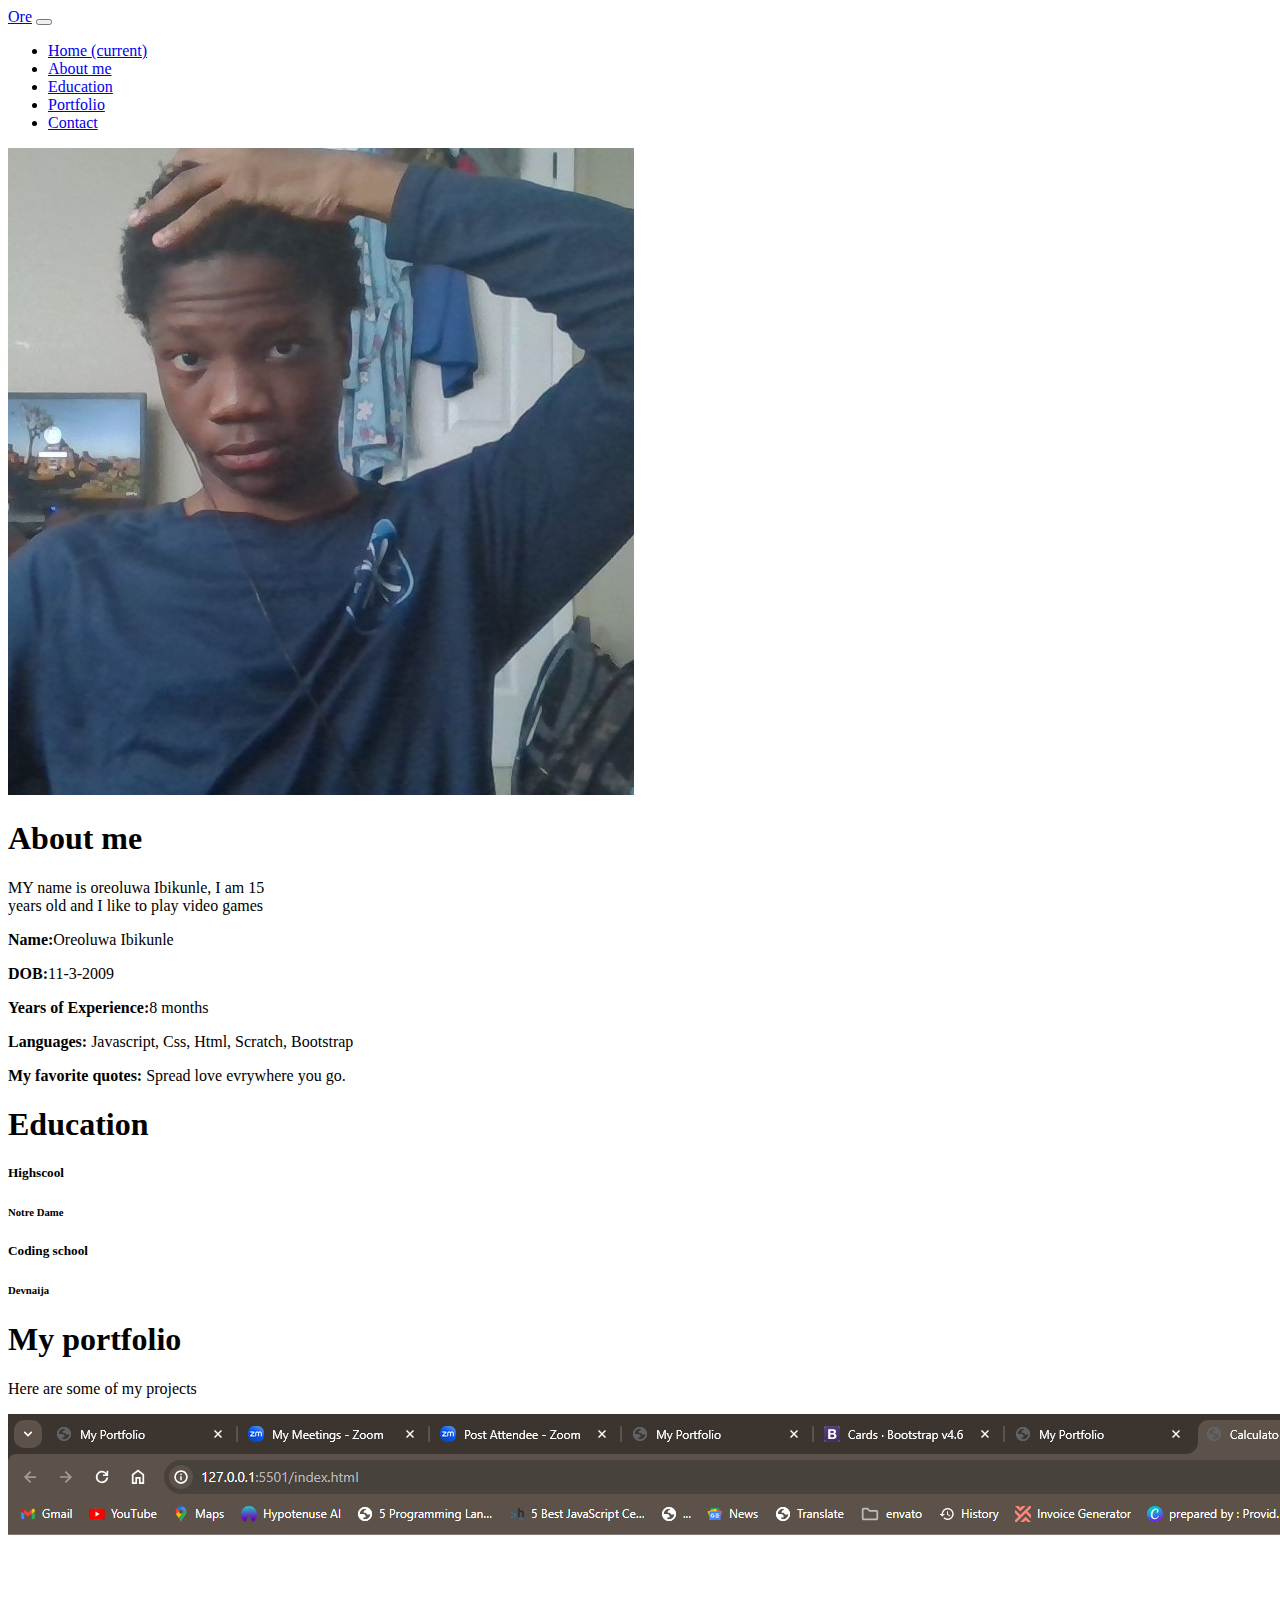
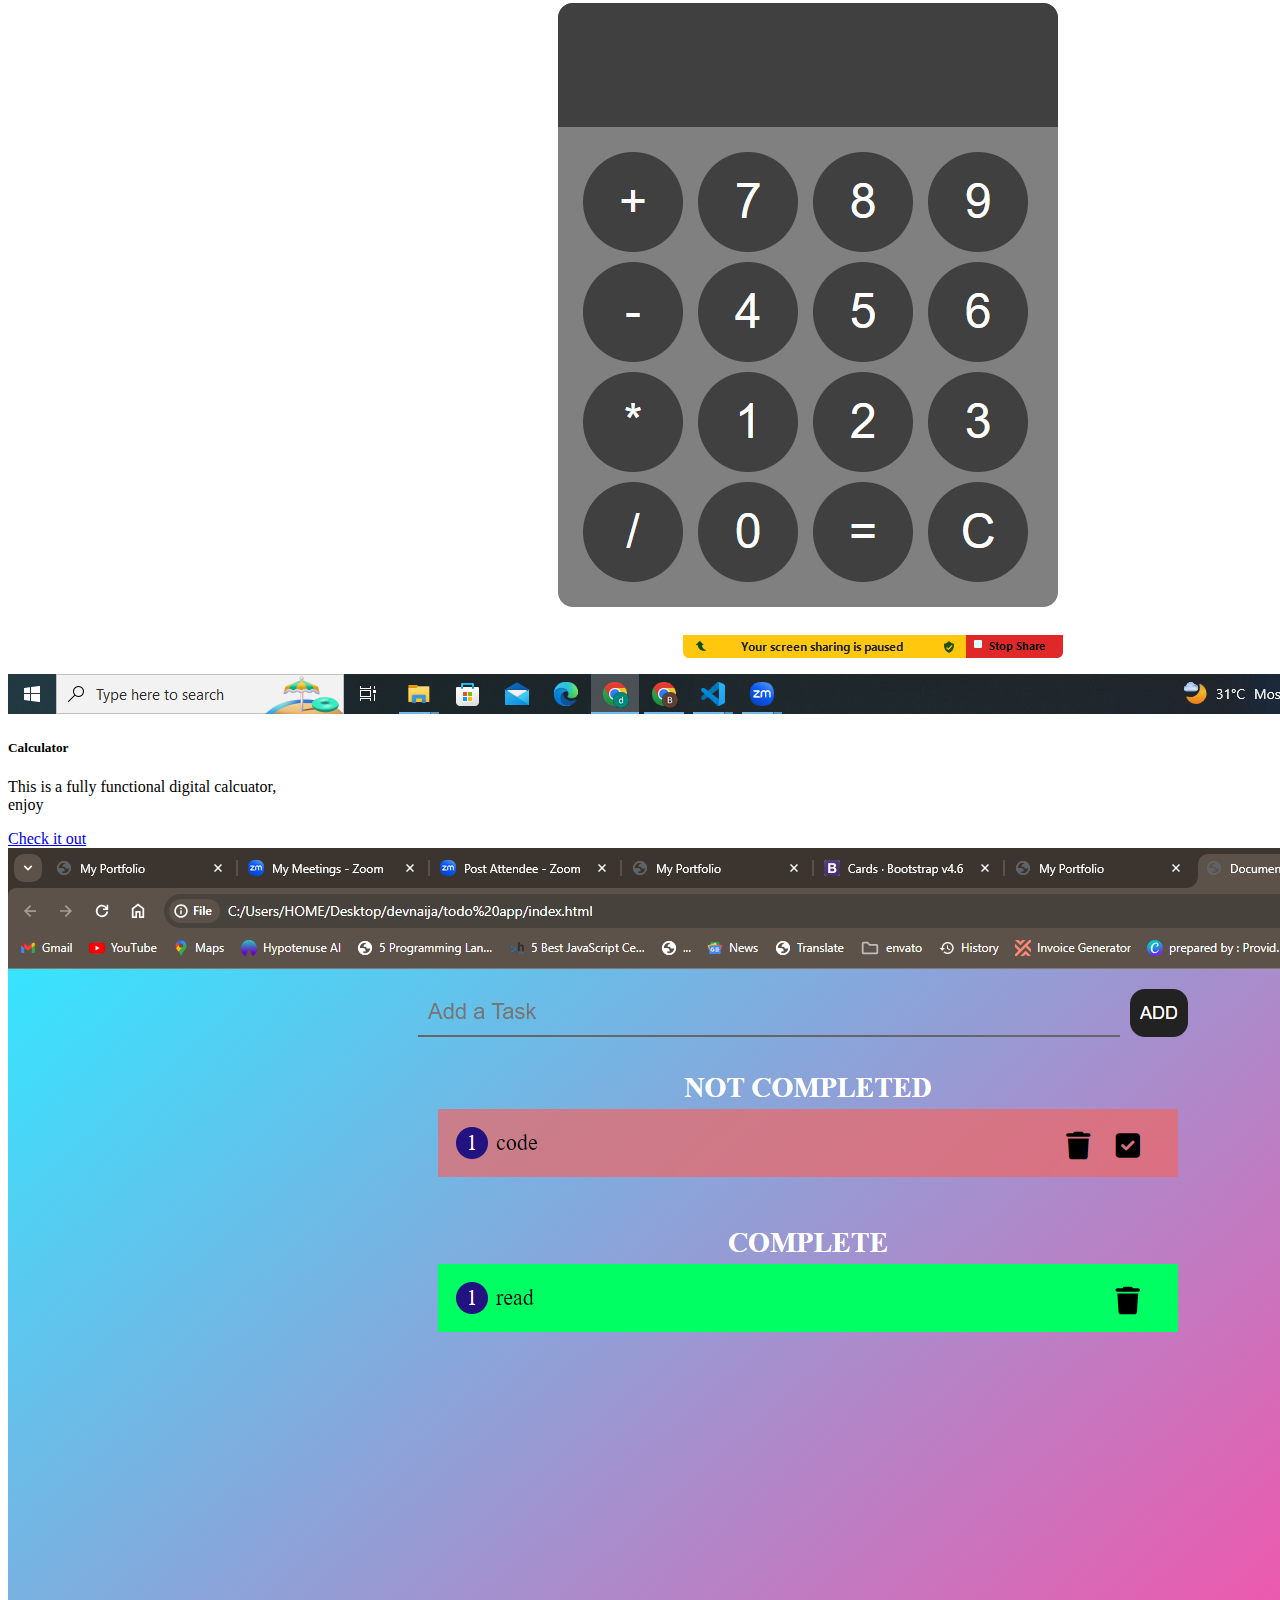
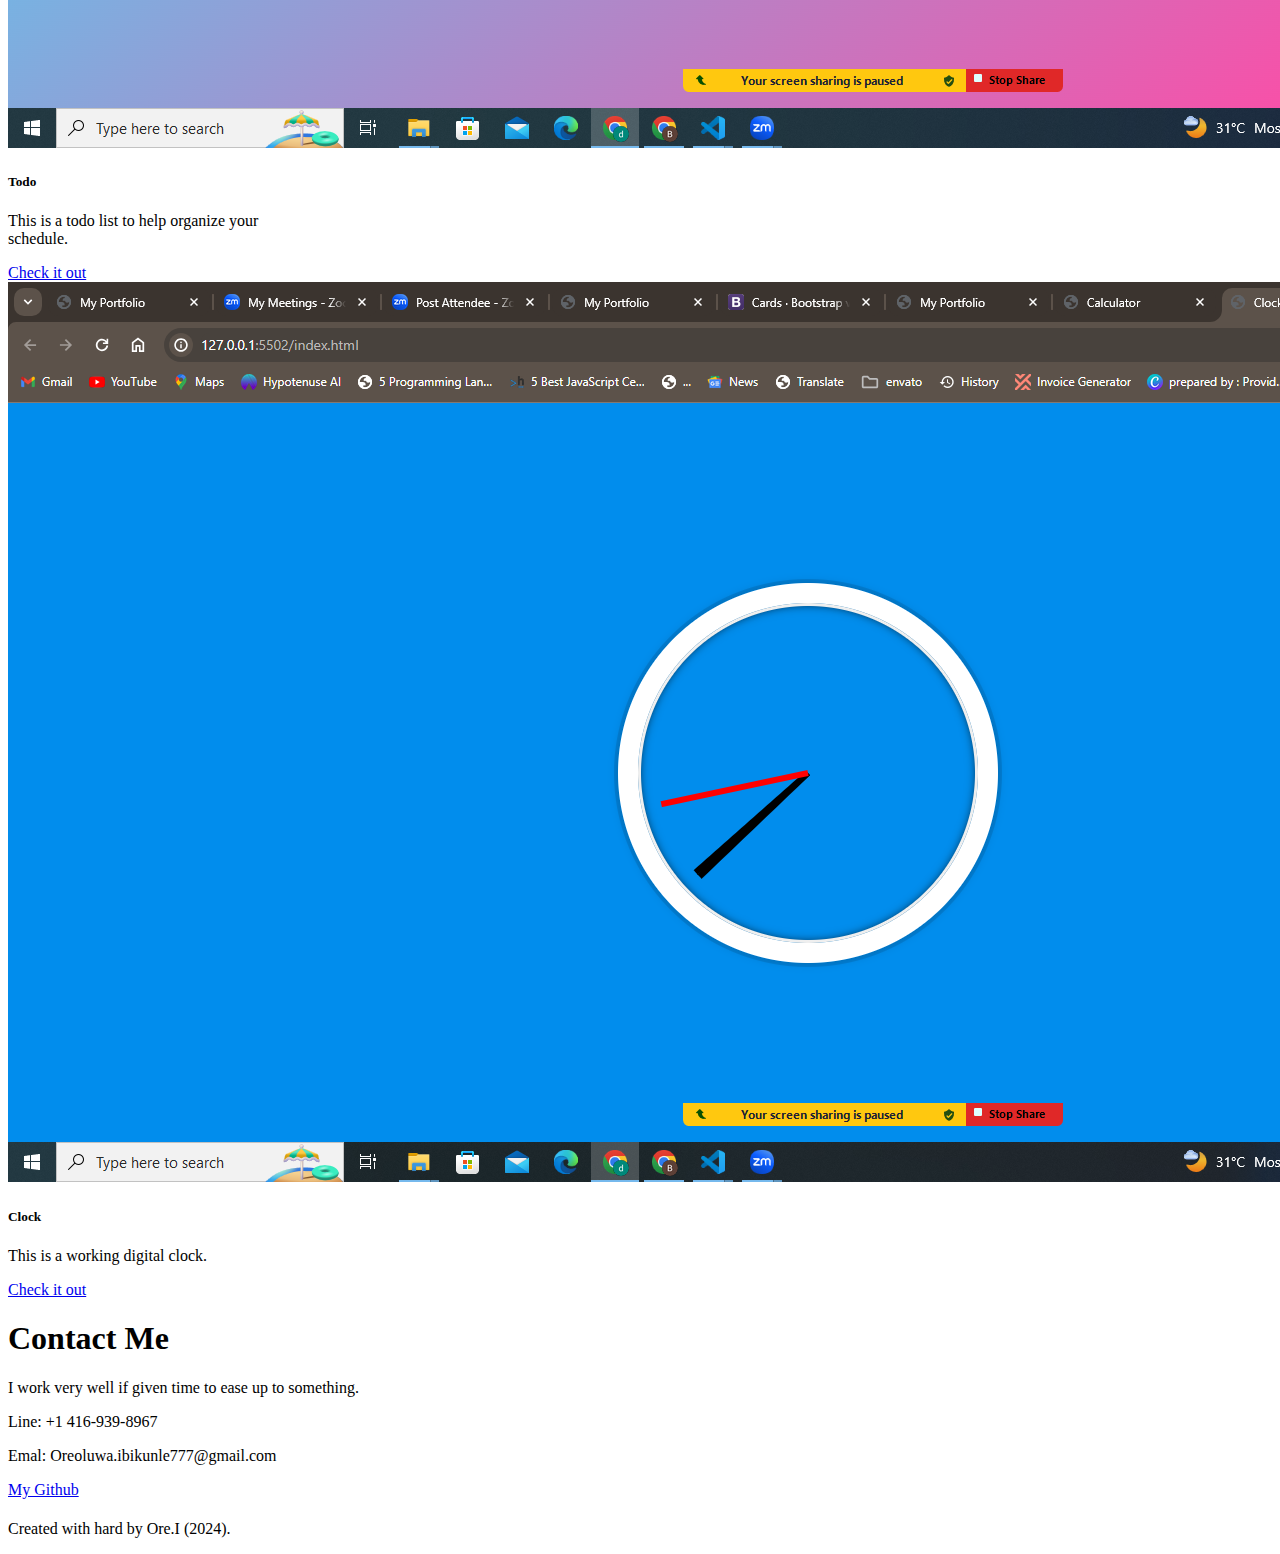
<file: index.html>
<!doctype html>
<html lang="en">
  <head>
    <!-- Required meta tags -->
    <meta charset="utf-8">
    <meta name="viewport" content="width=device-width, initial-scale=1, shrink-to-fit=no">

    <!-- Bootstrap CSS -->
    <link rel="stylesheet" href="https://cdn.jsdelivr.net/npm/bootstrap@4.6.2/dist/css/bootstrap.min.css" integrity="sha384-xOolHFLEh07PJGoPkLv1IbcEPTNtaed2xpHsD9ESMhqIYd0nLMwNLD69Npy4HI+N" crossorigin="anonymous">
     <link rel="stylesheet" href="style.css">
    <title>My portfolio website!</title>
  </head>
  <body>

    <nav class="navbar navbar-expand-lg navbar-light bg-light">
        <a class="navbar-brand" href="#">Ore</a>
        <button class="navbar-toggler" type="button" data-toggle="collapse" data-target="#navbarSupportedContent" aria-controls="navbarSupportedContent" aria-expanded="false" aria-label="Toggle navigation">
          <span class="navbar-toggler-icon"></span>
        </button>
      
        <div class="collapse navbar-collapse" id="navbarSupportedContent">
          <ul class="navbar-nav mr-auto">
            <li class="nav-item active">
              <a class="nav-link" href="#">Home <span class="sr-only">(current)</span></a>
            </li>
           
            <li class="nav-item">
              <a class="nav-link" href="#aboutme">About me</a>
            </li>
            <li class="nav-item">
              <a class="nav-link" href="#Education">Education</a>
            </li>
            <li class="nav-item">
              <a class="nav-link" href="#Portfolio">Portfolio</a>
            </li>
            <li class="nav-item">
              <a class="nav-link" href="#Contact">Contact</a>
            </li>
        
           
          </ul>
        </div>
      </nav>

      <!-- <div id="carouselExampleSlidesOnly" class="carousel slide" data-ride="carousel">
        <div class="carousel-inner">
          <div class="carousel-item active">
              <img src="sunset.jpg" class="d-block w-100">
          </div>
          <div class="carousel-item">
            <img src="shadow forest.jpg" class="d-block w-100">
          </div>
        </div>
      </div> -->
    
      <!--content-->
      <div class="container mt-5" id="aboutme">
          <div class="row">
              <div class="col-lg-6 col-md-12 col-sm-12">
                <img src="My education.jpg" class="img-fluid" alt="">
              </div>

              <div class="col-lg-6 col-md-12 col-sm-12">
                 <h1>About me</h1>
                 <p>MY name is oreoluwa Ibikunle, I am 15 <br> years old and I like to play video games</p>
                 <div class="about mt-5">
                    <p><strong>Name:</strong>Oreoluwa Ibikunle</p>
                    <p><strong>DOB:</strong>11-3-2009</p>
                    <p><strong>Years of Experience:</strong>8 months</p>
                    <p><strong>Languages:</strong> Javascript, Css, Html, Scratch, Bootstrap</p>
                    <p><strong>My favorite quotes:</strong> Spread love evrywhere you go.</p>
                 </div>
              </div>
              
          </div>
      </div>
       <!--content-->

<!-- resume -->

<div class="jumbotron jumbotron-fluid mt-5" id="Education">
  <div class="container">
    <h1 class="display-4">Education</h1>
    <p class="lead"></p>
  </div>
</div>


<div class="container mt-5">
  <div class="row">
    <div class="col-lg-4 col-md-6 col-sm-12 mt-2">
      <div class="card" style="width: 18rem;">
        <div class="card-body">
          <h5 class="card-title">Highscool</h5>
          <h6 class="card-subtitle mb-2 text-muted">Notre Dame</h6>
          <p class="card-text"></p>
          <a href="#" class="card-link"></a>
          <a href="#" class="card-link"></a>
        </div>
      </div>
    </div>
    <div class="col-lg-4 col-md-6 col-sm-12 mt-2">
      <div class="card" style="width: 18rem;">
        <div class="card-body">
          <h5 class="card-title">Coding school</h5>
          <h6 class="card-subtitle mb-2 text-muted">Devnaija</h6>
          <p class="card-text"></p>
        </div>
      </div>
    </div>
    <div class="col-lg-4 col-md-6 col-sm-12 mt-2">
      <!-- <div class="card" style="width: 18rem;">
        <div class="card-body">
          <h5 class="card-title"></h5>
          <h6 class="card-subtitle mb-2 text-muted"></h6>
          <p class="card-text"></p>
        </div>
      </div>
    </div> -->
  </div>
</div>


    <div class="jumbotron jumbotron-fluid mt-5" id="Portfolio">
      <div class="container">
        <h1 class="display-4">My portfolio</h1>
        <p class="lead">Here are some of my  projects</p>
      </div>
    </div>

<div class="container">
  <div class="row">
    <div class="col-lg-4 col-md-6 col-sm-12 mt-2">
      <div class="card" style="width: 18rem;">
        <img src="calc.png" class="card-img-top" alt="...">
        <div class="card-body">
          <h5 class="card-title">Calculator</h5>
          <p class="card-text">This is a fully functional digital calcuator, enjoy</p>
          <a href="calc.html" class="btn btn-primary">Check it out</a>
        </div>
      </div>
    </div>
    <div class="col-lg-4 col-md-6 col-sm-12 mt-2">
      <div class="card" style="width: 18rem;">
        <img src="to do.png" class="card-img-top" alt="...">
        <div class="card-body">
          <h5 class="card-title">Todo</h5>
          <p class="card-text">This is a todo list to help organize your schedule.</p>
          <a href="https://kingdelexx.github.io/ire-ore-tutorial/todo.html" class="btn btn-primary">Check it out</a>
        </div>
      </div>
    </div>
    <div class="col-lg-4 col-md-6 col-sm-12 mt-2">
      <div class="card" style="width: 18rem;">
        <img src="clocx.png" class="card-img-top" alt="...">
        <div class="card-body">
          <h5 class="card-title">Clock</h5>
          <p class="card-text">This is a working digital clock.</p>
          <a href="clock.html" class="btn btn-primary">Check it out</a>
        </div>
      </div>
    </div>
  </div>
</div>

<div class="jumbotron jumbotron-fluid mt-5" id="Contact">
  <div class="container">
    <h1 class="display-4">Contact Me</h1>
    <p class="lead">I work very well if given time to ease up to something.</p>
    <p>Line: +1 416-939-8967</p>
    <p>Emal: Oreoluwa.ibikunle777@gmail.com</p>
    <a href="https://github.com/TrulyBurnt?ocid=AIDcmmli8vlwie_SEM__k_Cj0KCQjwmMayBhDuARIsAM9HM8cx7KSY26x6PPpj8QpqybHQnGeE3qC6fkVS3bQ1Ll8FaBhOgRqkiUQaAqfTEALw_wcB_k_" class="btn btn-primary btn-lg active" role="button" aria-pressed="true">My Github</a>

  </div>

</div>


<div class="jumbotron jumbotron-fluid mt-3">
  <div class="container">
    <h1 class="display-4"></h1>
    <p class="lead">Created with hard by Ore.I (2024).</p>
  </div>
</div>















    <!-- Optional JavaScript; choose one of the two! -->

    <!-- Option 1: jQuery and Bootstrap Bundle (includes Popper) -->
    <script src="https://cdn.jsdelivr.net/npm/jquery@3.5.1/dist/jquery.slim.min.js" integrity="sha384-DfXdz2htPH0lsSSs5nCTpuj/zy4C+OGpamoFVy38MVBnE+IbbVYUew+OrCXaRkfj" crossorigin="anonymous"></script>
    <script src="https://cdn.jsdelivr.net/npm/bootstrap@4.6.2/dist/js/bootstrap.bundle.min.js" integrity="sha384-Fy6S3B9q64WdZWQUiU+q4/2Lc9npb8tCaSX9FK7E8HnRr0Jz8D6OP9dO5Vg3Q9ct" crossorigin="anonymous"></script>

    <!-- Option 2: Separate Popper and Bootstrap JS -->
    <!--
    <script src="https://cdn.jsdelivr.net/npm/jquery@3.5.1/dist/jquery.slim.min.js" integrity="sha384-DfXdz2htPH0lsSSs5nCTpuj/zy4C+OGpamoFVy38MVBnE+IbbVYUew+OrCXaRkfj" crossorigin="anonymous"></script>
    <script src="https://cdn.jsdelivr.net/npm/popper.js@1.16.1/dist/umd/popper.min.js" integrity="sha384-9/reFTGAW83EW2RDu2S0VKaIzap3H66lZH81PoYlFhbGU+6BZp6G7niu735Sk7lN" crossorigin="anonymous"></script>
    <script src="https://cdn.jsdelivr.net/npm/bootstrap@4.6.2/dist/js/bootstrap.min.js" integrity="sha384-+sLIOodYLS7CIrQpBjl+C7nPvqq+FbNUBDunl/OZv93DB7Ln/533i8e/mZXLi/P+" crossorigin="anonymous"></script>
    -->
  </body>
</html>
</file>
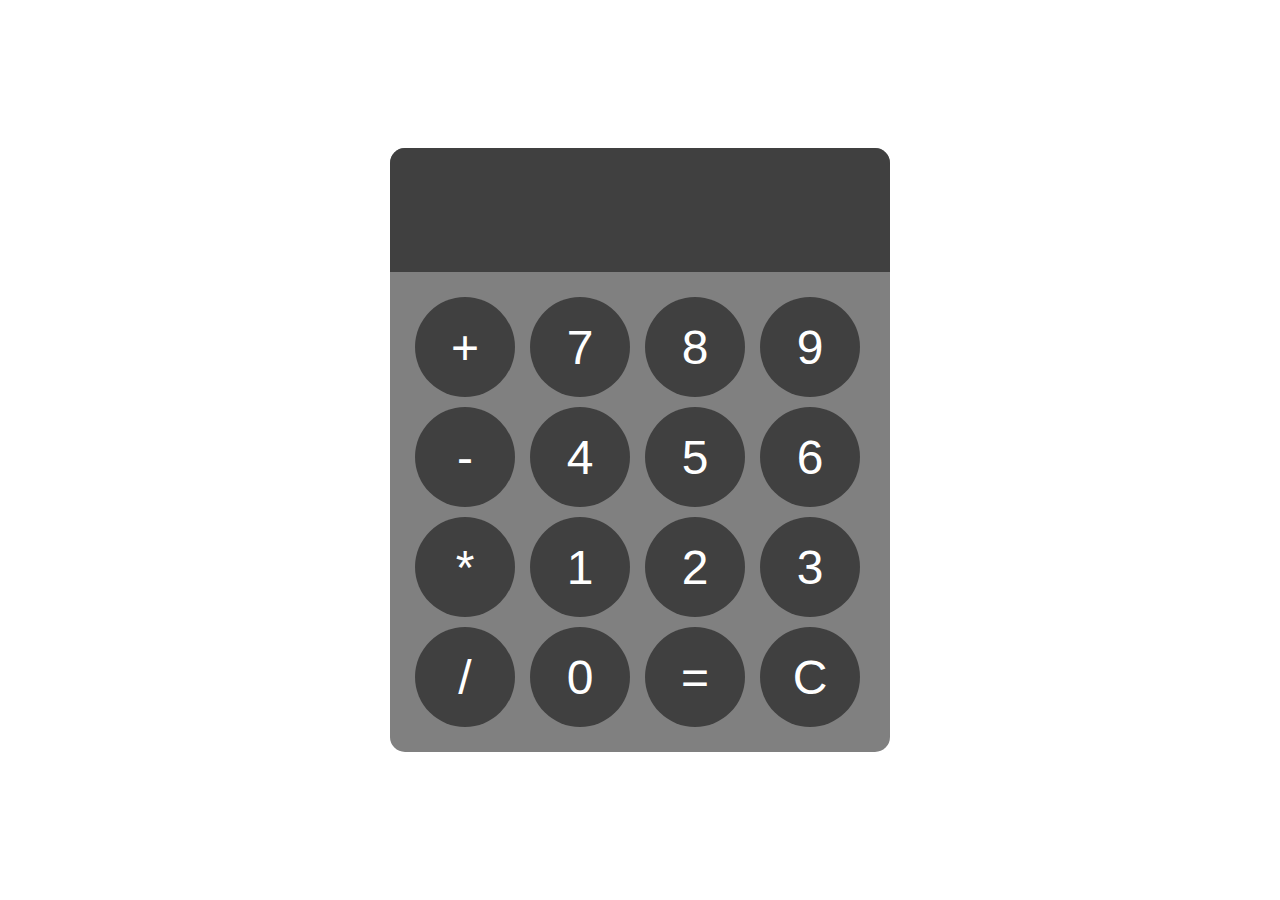
<file: calc.html>
<html lang="en">
<head>
    <meta charset="UTF-8">
    <meta name="viewport" content="width=device-width, initial-scale=1.0">
    <title>Document</title>
    <link rel="stylesheet" href="calc.css">
</head>
<body>
    
    <div class="calculator">
        <input type="display" id="display" readonly>

        <div class="keys">
            <button onclick="appenToDisplay('+')">+</button>
            <button onclick="appenToDisplay('7')">7</button>
            <button onclick="appenToDisplay('8')">8</button>
            <button onclick="appenToDisplay('9')">9</button>
            <button onclick="appenToDisplay('-')">-</button>
            <button onclick="appenToDisplay('4')">4</button>
            <button onclick="appenToDisplay('5')">5</button>
            <button onclick="appenToDisplay('6')">6</button>
            <button onclick="appenToDisplay('*')">*</button>
            <button onclick="appenToDisplay('1')">1</button>
            <button onclick="appenToDisplay('2')">2</button>
            <button onclick="appenToDisplay('3')">3</button>
            <button onclick="appenToDisplay('/')">/</button>
            <button onclick="appenToDisplay('0')">0</button>
            <button onclick="calculate()">=</button>
            <button onclick="clearDisplay()">C</button>
        </div>
    </div>


    
  <script src="calc.js"></script>


</body>
</html>
</file>
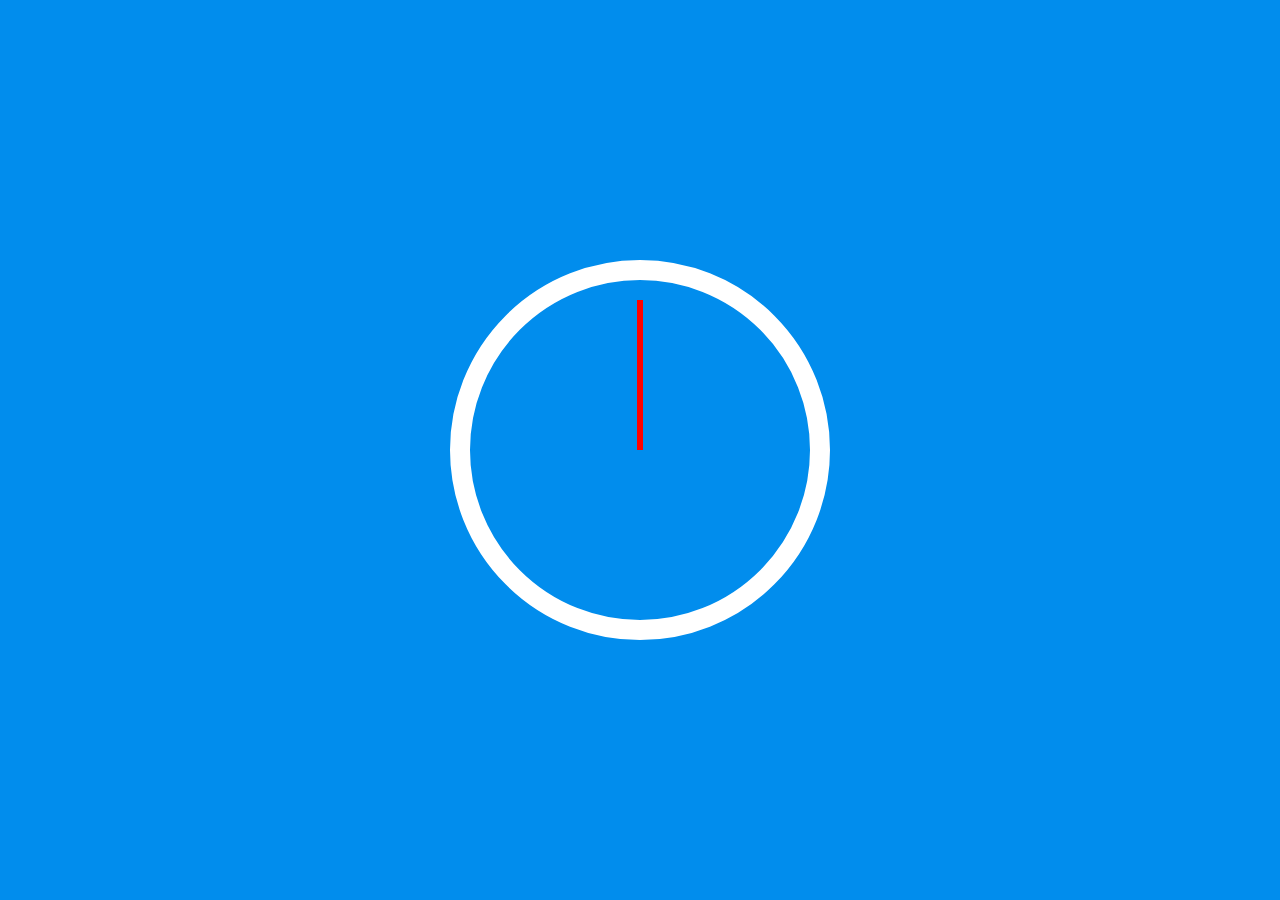
<file: clock.html>
<html lang="en">
<head>
    <meta charset="UTF-8">
    <meta name="viewport" content="width=device-width, initial-scale=1.0">
    <title>Document</title>
    <link rel="stylesheet" href="clock.css">
</head>
<body>
    

    <div class="clock">
        <div class="clock-face">
            <div class="hand hour-hand"></div>
            <div class="hand min-hand"></div>
            <div class="hand second-hand"></div>
        </div>
    </div>
</file>
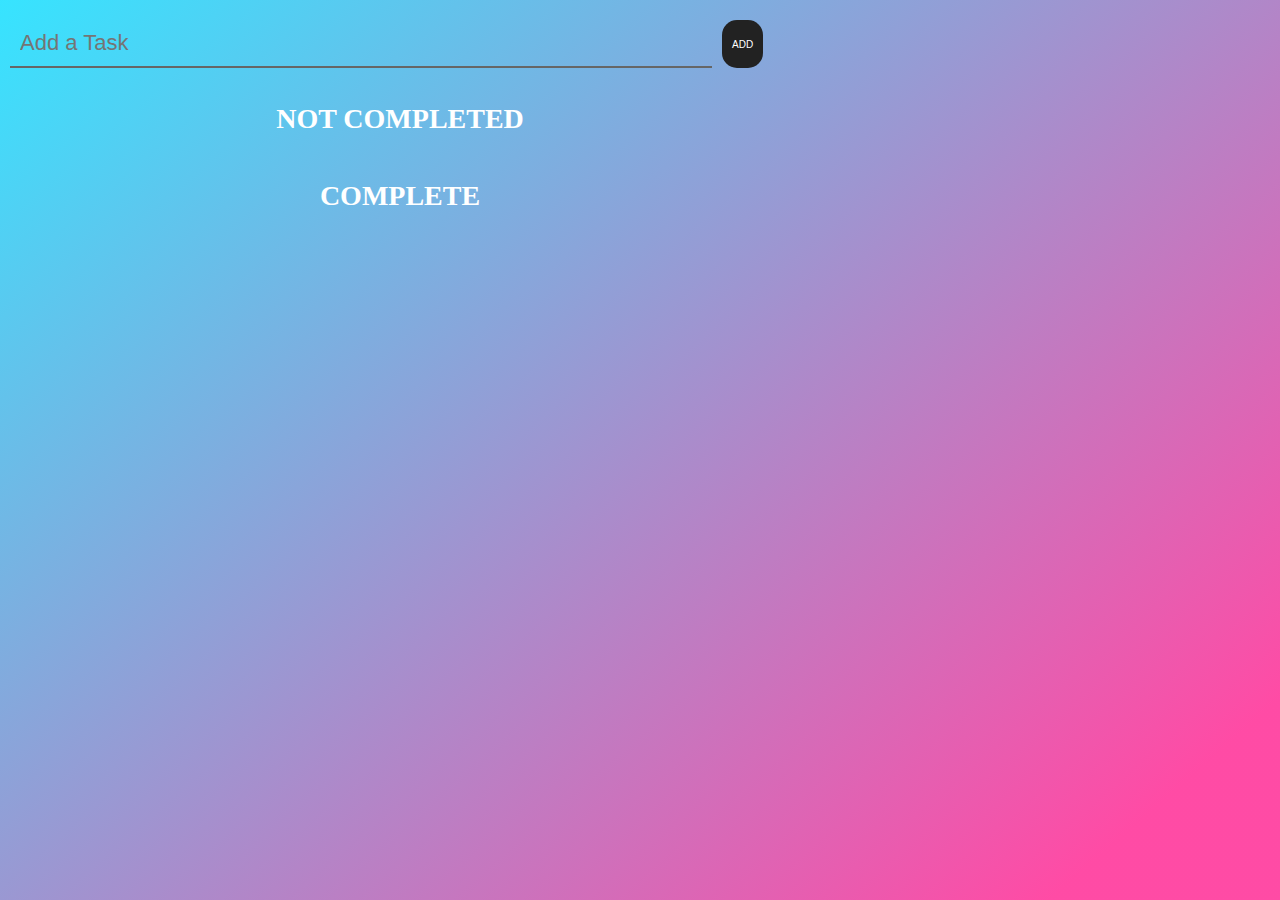
<file: todo.html>
<html lang="en">
<head>
    <meta charset="UTF-8">
    <meta name="viewport" content="width=device-width, initial-scale=1.0">
    <title>Document</title>
    <link rel="stylesheet" href="todo.css">
    <link rel="stylesheet" href="https://cdnjs.cloudflare.com/ajax/libs/font-awesome/6.5.1/css/all.min.css">
</head>
<body>
    
    <div class="container">
        <div class="addTask">
            <input type="text" placeholder="Add a Task">

            <button>Add</button>
        </div>

        <ol class="notComplete">
            <h3>Not Completed</h3>
            <!-- <li>Task -->
                <!-- <button> -->
                    <!-- <i class="fas fa-check-square"></i> -->
                    <!-- <i class="fas fa-trash"></i> -->
                <!-- </button> -->
            <!-- </li> -->
        </ol>

        <ol class="complete">
            <h3>complete</h3>
            <!-- <li>Task -->
                <!-- <button> -->
<!--  -->
                    <!-- <i class="fas fa-trash"></i> -->
                <!-- </button> -->
            <!-- </li> -->
        </ol>






    </div>

    <script src="todo.js"></script>
</body>
</html>
</file>
<file: style.css>
*{
    scroll-behavior: smooth;
}
</file>
<file: calc.css>
body{
    margin: 0;
    padding: 0;
    display: flex;
    align-items: center;
    justify-content: center;
    height: 100vh;
}

#display{
    width: 100%;
    padding: 25px;
    text-align: left;
    overflow: hidden;
    border: none;
    background-color: hsl(0, 0%, 25%);
    font-size: 4rem;
    color: white;
}

.calculator{
    max-width: 500px;
    background-color: hsl(0, 0%, 50%);
    border-radius: 15px;
    overflow: hidden;
}

.keys{
    display: grid;
    grid-template-columns: repeat(4, 1fr);
    gap: 10px;
    padding: 25px;
}

button{
    width: 100px;
    height: 100px;
    border-radius: 50px;
    border: none;
    cursor: pointer;
    background-color: hsl(0, 0%, 25%);
    color: white;
    font-size: 3rem;
}

button:hover{
    background-color: hsl(0, 0%, 45%);
}

button:active{
    background-color: hsl(0, 0%, 65%);
}

@media screen and (max-width :480px) {
    .calculator{
        max-width: 350px;
        background-color: hsl(0, 0%, 50%);
        border-radius: 15px;
        overflow: hidden;
    }
    
    .keys{
        display: grid;
        grid-template-columns: repeat(4, 1fr);
        gap: 5px;
        padding:15px;
    }
    
    button{
        width: 80px;
        height: 80px;
        border-radius: 50px;
        border: none;
        cursor: pointer;
        background-color: hsl(0, 0%, 25%);
        color: white;
        font-size: 2rem;
    }   
}
</file>
<file: clock.css>
html{
    background: #018ded url(http://unsplash.it/1500/1000?image=881&blur=50);
    background-size: cover;
    font-family: 'helvetica neue';
    text-align: center;
    font-size: 10px;
}

body{
    margin: 0;
    font-size: 2rem;
    display: flex;
    flex: 1;
    min-width: 100vh;
    align-items: center;
}

.clock{
    width: 30rem;
    height: 30rem;
    border: 20px solid white;
    border-radius: 50%;
    margin: 50px auto;
    position: relative;
    padding: 2rem;
    box-shadow: red;
    inset: purple;
    inset: Blue ;
    color: red;
}

.clock-face{
    position: relative;
    width: 100%;
    height: 100%;
    transform: translateY(-3px);

}

.hand{
    width: 50%;
    height: 6px;
    
    position: absolute;
    top: 50%;
    transform-origin: 100%;
    transform: rotate(90deg);
    transform: all 0.05s;
    transition-timing-function: cubic-bezier(0.1, 2.7, 0.58);
    
}

.hour-hand{
    background: blue;
}

.min-hand{
    background: purple;
}

.second-hand{
    background: red;
}
</file>
<file: todo.css>
*{
    margin: 0%;
    padding: 0;
    box-sizing: border-box;
}

body{
    height: 100vh;
    background: #3dfff3;
    background: linear-gradient(139deg, #03ddffcb 0%,
    #ff0381b6 90%);
}

.container{
    position: relative;
    max-width: 800px;
    padding: 10px;

}

.addTask{
    width: 100%;
    display: flex;
    padding: 10px 0;
}

.addTask button{
    margin: 0 10px;
    background: #222;
    color: white;
    font-size: 10px;
    text-transform: uppercase;
    padding: 10px;
    border: none;
    border-radius: 15px;
    cursor: pointer;
}

.addTask > input[type="text"]{
    width: 90%;
    color: #333;
    border: none;
    border-bottom: 2px solid #666;
    background: none;
    padding: 10px;
    font-size: 22px;
    outline: none;
}

.notComplete, .Complete{
    margin: 5px 0;
    padding: 20px;
}

h3{
    font-size: 28px;
    text-transform: uppercase;
    text-align: center;
    color: white;
}

ol{
    list-style: none;
    counter-reset: my-counter;
}
ol li{
    width: 100%;
    padding: 18px;
    margin: 5px 0;
    background: #e96969bb;
    font-size: 22px;
    counter-increment: my-counter;
}

ol.complete li{
    background: #00ff62;
}

ol li::before{
    content: counter(my-counter);
    background: #231381;
    width: 2rem;
    height: 2rem;
    border-radius: 50%;
    display: inline-block;
    line-height: 2rem;
    text-align: center;
    color: white;
    margin-right: 0.5rem;
}

li button{
    float: right;
    padding: 5px;
    font-size: 28px;
    line-height: 28px;
    margin-right: 15px;
    background: none;
    border: none;
    outline: none;
    cursor: pointer;
}
</file>
